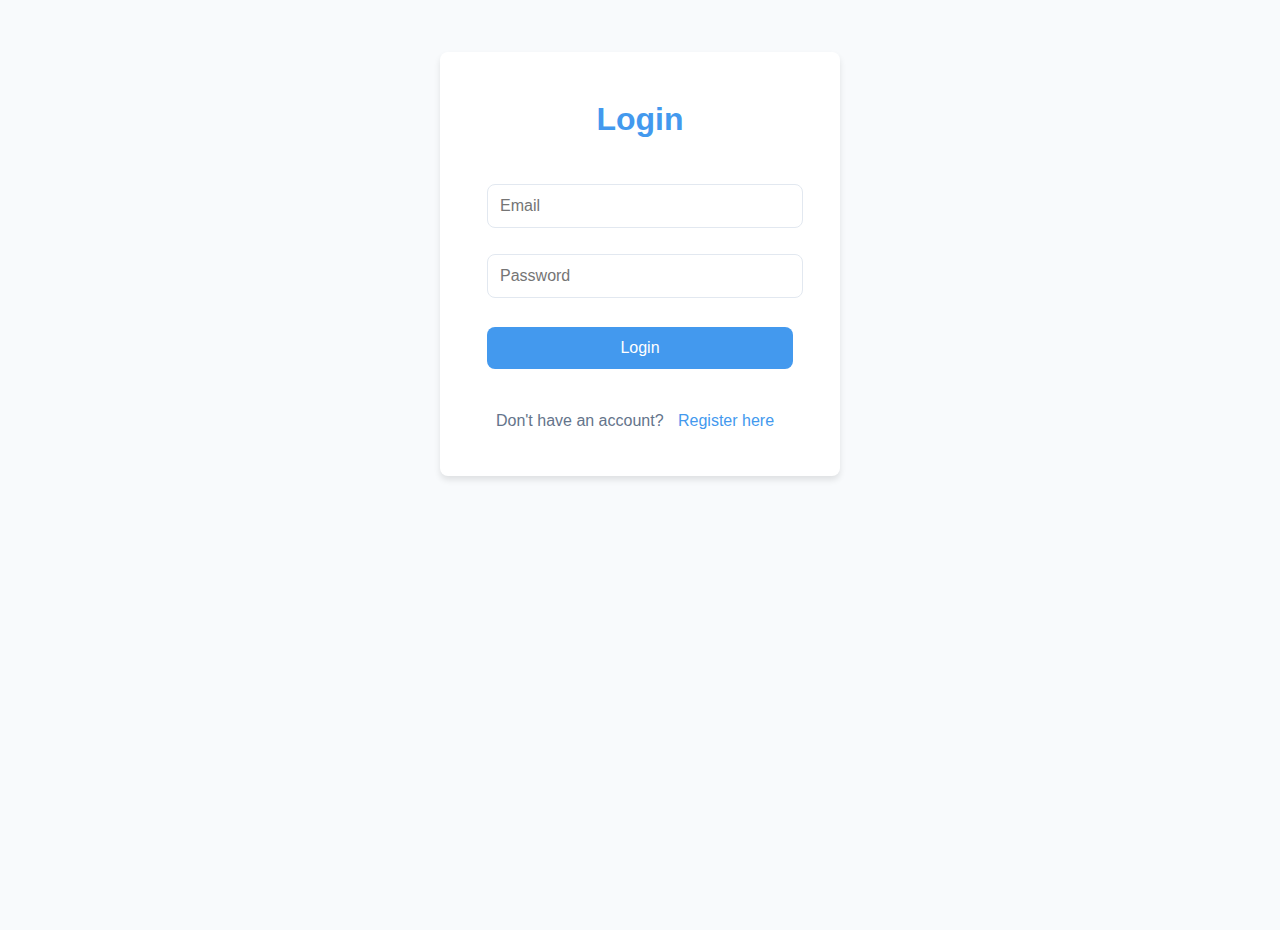
<file: src/main/resources/static/index.html>
<!DOCTYPE html>
<html lang="en">
<head>
    <meta charset="UTF-8" />
    <meta name="viewport" content="width=device-width, initial-scale=1.0"/>
    <title>Quick Task Manager</title>
    <link rel="stylesheet" href="css/styles.css" />
    <script defer src="js/main.js"></script>
</head>
<body>
<header>
    <h1>Quick Task Manager</h1>
    <button onclick="logout()" class="logout-btn">Logout</button>
</header>

<nav>
    <button onclick="toggleTaskModal()" class="add-task-btn">+ Add Task</button>
    <a href="summary.html" class="nav-btn">Summary</a>
    <select id="statusFilter">
        <option value="ALL">All</option>
        <option value="PENDING">Pending</option>
        <option value="COMPLETED">Completed</option>
    </select>
</nav>

<main>
    <!-- Task List -->
    <div id="taskList" class="task-container">
        <!-- Tasks will be dynamically inserted here -->
    </div>
</main>

<!-- Add Task Modal -->
<div id="taskModal" class="modal hidden">
    <div class="modal-content">
        <span id="closeModal" class="close-icon">&times;</span>
        <h2>Add New Task</h2>
        <form id="addTaskForm">
            <input type="text" id="title" placeholder="Task Title" required />
            <input type="text" id="description" placeholder="Description" required />
            <input type="date" id="dueDate" required />
            <button type="submit">Add Task</button>
        </form>
    </div>
</div>
</body>
</html>
</file>
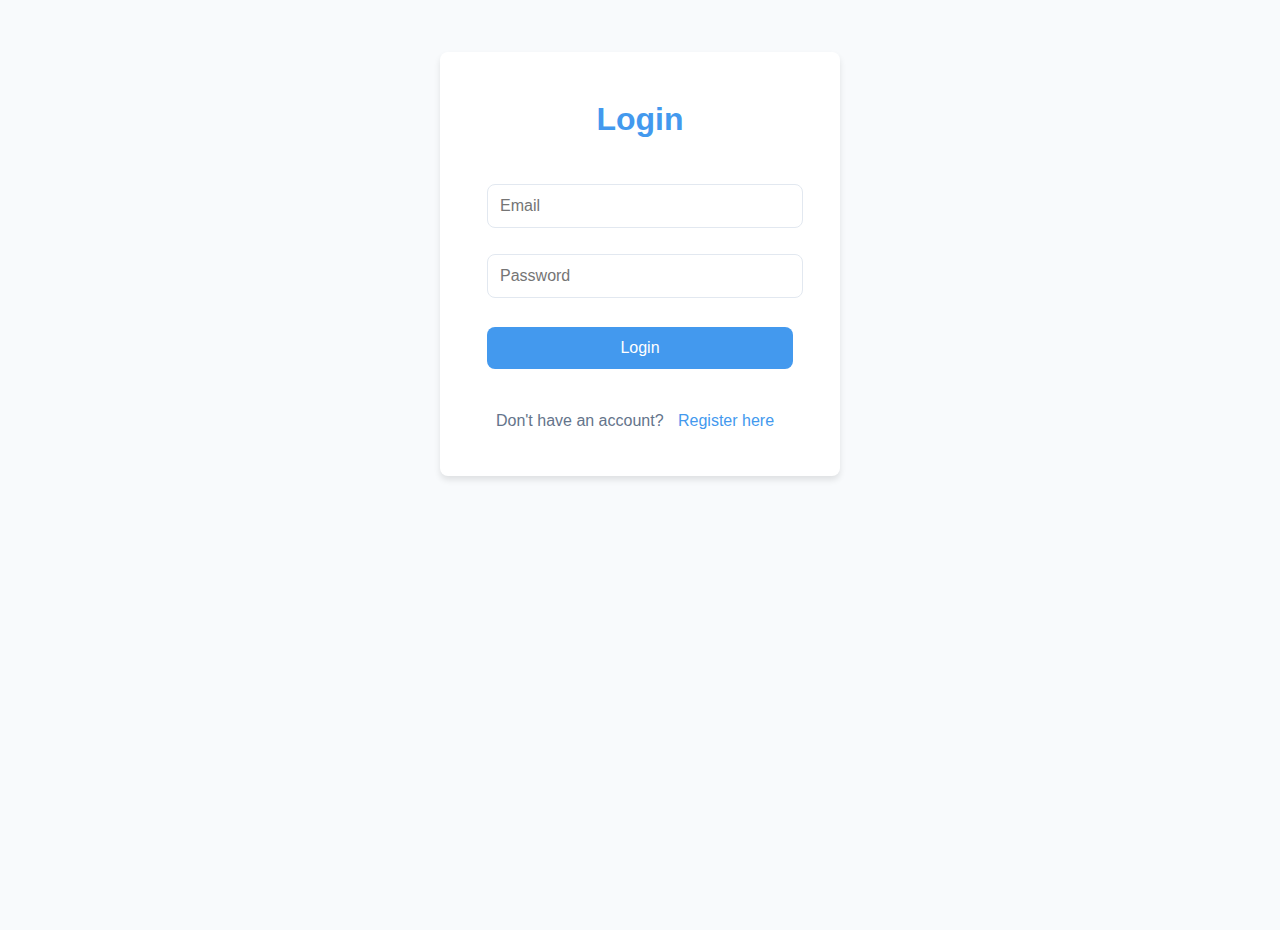
<file: src/main/resources/static/login.html>
<!DOCTYPE html>
<html lang="en">
<head>
    <meta charset="UTF-8" />
    <meta name="viewport" content="width=device-width, initial-scale=1.0"/>
    <title>Login - Quick Task Manager</title>
    <link rel="stylesheet" href="css/styles.css" />
</head>
<body>
<main class="form-container">
    <h1>Login</h1>
    <form id="loginForm">
        <input type="email" id="email" placeholder="Email" required />
        <input type="password" id="password" placeholder="Password" required />
        <button type="submit">Login</button>
    </form>
    <p>Don't have an account? <a href="register.html">Register here</a></p>
</main>

<script>
    document.getElementById("loginForm").addEventListener("submit", async (e) => {
        e.preventDefault();
        const email = document.getElementById("email").value;
        const password = document.getElementById("password").value;

        try {
            const res = await fetch("http://localhost:8080/users/login", {
                method: "POST",
                headers: { "Content-Type": "application/json" },
                body: JSON.stringify({ email, password }),
            });

            if (res.ok) {
                const user = await res.json();
                localStorage.setItem("userId", user.id);
                localStorage.setItem("userEmail", user.email);
                window.location.href = "index.html";
            } else {
                throw new Error("Invalid login");
            }
        } catch (error) {
            console.error("Error logging in:", error);
            alert("Invalid login. Please try again.");
        }
    });
</script>
</body>
</html>
</file>
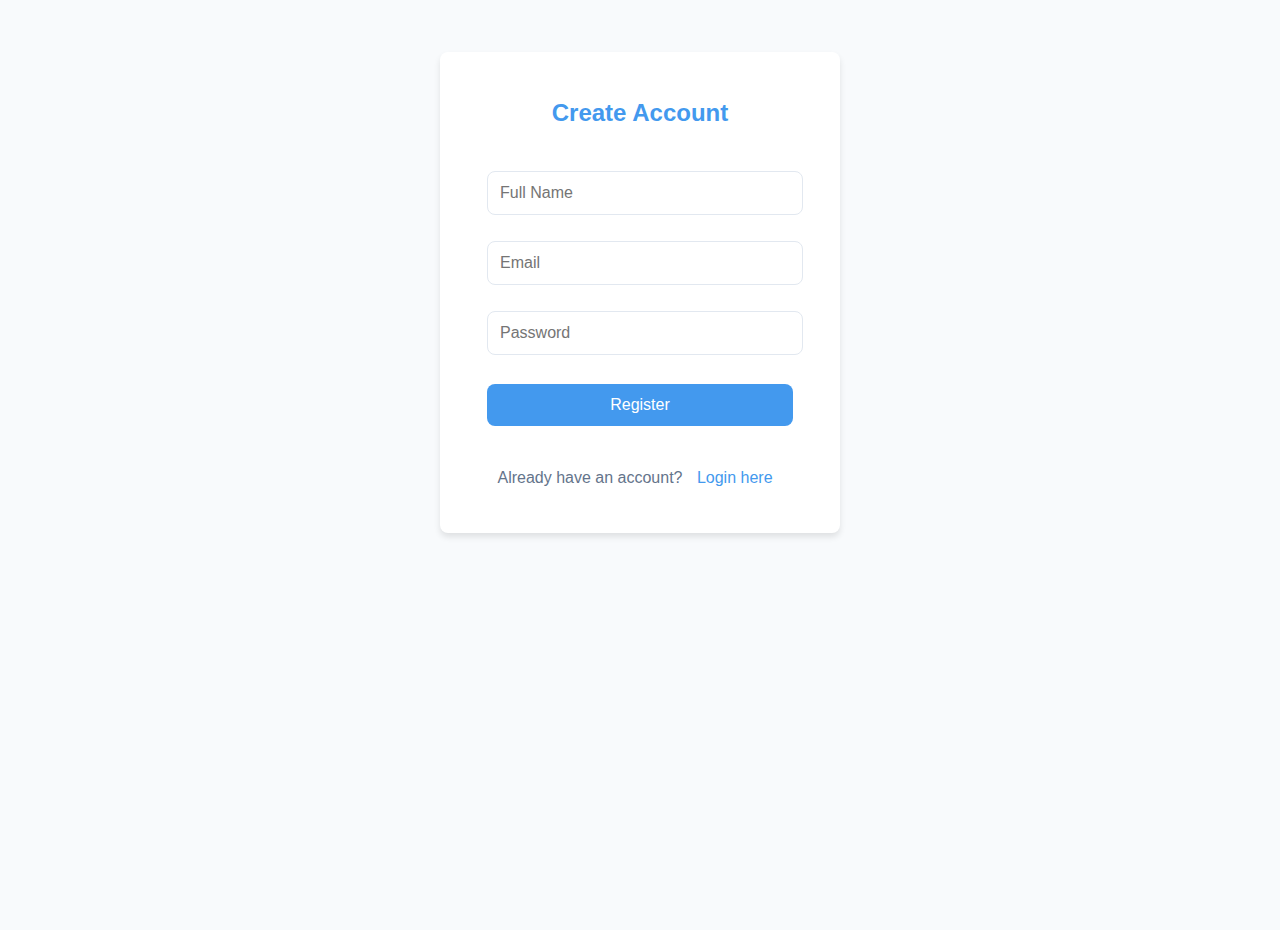
<file: src/main/resources/static/register.html>
<!DOCTYPE html>
<html lang="en">
<head>
  <meta charset="UTF-8" />
  <meta name="viewport" content="width=device-width, initial-scale=1.0"/>
  <title>Register - Quick Task Manager</title>
  <link rel="stylesheet" href="css/styles.css" />
</head>
<body>
<div class="form-container">
  <h2>Create Account</h2>
  <form id="registerForm">
    <input type="text" id="name" placeholder="Full Name" required />
    <input type="email" id="email" placeholder="Email" required />
    <input type="password" id="password" placeholder="Password" required />
    <button type="submit">Register</button>
  </form>
  <p>Already have an account? <a href="login.html">Login here</a></p>
</div>

<script>
  document.getElementById("registerForm").addEventListener("submit", async (e) => {
    e.preventDefault();

    const user = {
      name: document.getElementById("name").value,
      email: document.getElementById("email").value,
      password: document.getElementById("password").value
    };

    try {
      const res = await fetch("http://localhost:8080/users/register", {
        method: "POST",
        headers: { "Content-Type": "application/json" },
        body: JSON.stringify(user)
      });

      if (res.ok) {
        alert("Registration successful! Please log in.");
        window.location.href = "login.html";
      } else {
        const error = await res.text();
        throw new Error(error);
      }
    } catch (error) {
      console.error("Error registering:", error);
      alert("Registration failed: " + error.message);
    }
  });
</script>
</body>
</html>
</file>
<file: src/main/resources/static/css/styles.css>
/* styles.css */

/* ================ */
/* Base Styles & Reset */
/* ================ */
* {
    margin: 5px;
    padding: 5px;
    box-sizing: border-box;
}

:root {
    /* Color Palette */
    --primary: #4399ee;
    --primary-dark: #3a78d4;
    --primary-light: #e0e7ff;
    --secondary: #e2e8f0;
    --danger: #ef4141;
    --danger-dark: #e11d1d;
    --success: #5cb85c;
    --success-dark: #0e9f15;
    --warning: #f59e0b;
    --warning-dark: #d97706;
    --info: #3b8cf6;

    /* Text Colors */
    --text: #1e293b;
    --text-light: #64748b;
    --text-white: #ffffff;

    /* Backgrounds */
    --bg: #f8fafc;
    --card-bg: #ffffff;

    /* Borders & Shadows */
    --border: #e2e8f0;
    --shadow: 0 1px 3px rgba(0, 0, 0, 0.1);
    --shadow-md: 0 4px 6px rgba(0, 0, 0, 0.1);
    --shadow-lg: 0 10px 15px rgba(0, 0, 0, 0.1);

    /* Sizing */
    --radius: 8px;
    --radius-sm: 4px;
    --radius-lg: 12px;

    /* Transitions */
    --transition: all 0.2s ease;
}

body {
    font-family: 'Segoe UI', Tahoma, Geneva, Verdana, sans-serif;
    color: var(--text);
    background-color: var(--bg);
    line-height: 1.6;
    min-height: 100vh;
}

/* ============= */
/* Utility Classes */
/* ============= */
.hidden {
    display: none !important;
}

.text-center {
    text-align: center;
}

.flex {
    display: flex;
}

.flex-col {
    flex-direction: column;
}

.items-center {
    align-items: center;
}

.justify-center {
    justify-content: center;
}

.justify-between {
    justify-content: space-between;
}

.gap-1 {
    gap: 0.5rem;
}

.gap-2 {
    gap: 1rem;
}

.gap-3 {
    gap: 1.5rem;
}

.mb-1 {
    margin-bottom: 0.5rem;
}

.mb-2 {
    margin-bottom: 1rem;
}

.mb-3 {
    margin-bottom: 1.5rem;
}

.p-1 {
    padding: 0.5rem;
}

.p-2 {
    padding: 1rem;
}

.p-3 {
    padding: 1.5rem;
}

.w-full {
    width: 100%;
}

/* ============= */
/* Layout */
/* ============= */
.container {
    width: 100%;
    max-width: 1200px;
    margin: 0 auto;
    padding: 0 1rem;
}

/* ============= */
/* Header */
/* ============= */
header {
    background-color: var(--primary);
    color: var(--text-white);
    padding: 1rem;
    box-shadow: var(--shadow);
    position: sticky;
    top: 0;
    z-index: 100;
}

header h1 {
    /*font-size: 1.5rem;*/
    font-weight: 600;
    text-align: center;
}

.header-content {
    display: flex;
    justify-content: space-between;
    align-items: center;
    max-width: 1200px;
    margin: 0 auto;
}

/* ============= */
/* Navigation */
/* ============= */
nav {
    background-color: var(--card-bg);
    padding: 1rem;
    border-bottom: 1px solid var(--border);
    display: flex;
    gap: 1rem;
    align-items: center;
    flex-wrap: wrap;
}

/* ============= */
/* Auth Pages (Login/Register) */
/* ============= */
.form-container {
    max-width: 400px;
    width: 100%;
    margin: 2rem auto;
    padding: 2rem;
    background-color: var(--card-bg);
    border-radius: var(--radius);
    box-shadow: var(--shadow-md);
}

.form-container h1,
.form-container h2 {
    color: var(--primary);
    margin-bottom: 1.5rem;
    text-align: center;
}

#loginForm,
#registerForm {
    display: flex;
    flex-direction: column;
    gap: 1rem;
}

#loginForm input,
#registerForm input {
    padding: 0.75rem;
    border: 1px solid var(--border);
    border-radius: var(--radius);
    font-size: 1rem;
    width: 100%;
}

#loginForm input:focus,
#registerForm input:focus {
    outline: none;
    border-color: var(--primary);
    box-shadow: 0 0 0 2px var(--primary-light);
}

#loginForm button,
#registerForm button {
    background-color: var(--primary);
    color: white;
    border: none;
    padding: 0.75rem;
    border-radius: var(--radius);
    font-size: 1rem;
    font-weight: 500;
    cursor: pointer;
    transition: var(--transition);
    margin-top: 0.5rem;
}

#loginForm button:hover,
#registerForm button:hover {
    background-color: var(--primary-dark);
}

.form-container p {
    text-align: center;
    margin-top: 1.5rem;
    color: var(--text-light);
}

.form-container a {
    color: var(--primary);
    text-decoration: none;
    font-weight: 500;
}

.form-container a:hover {
    text-decoration: underline;
}

/* ============= */
/* Main Content */
/* ============= */
main {
    padding: 1rem;
    max-width: 1200px;
    margin: 0 auto;
}

/* ============= */
/* Task List */
/* ============= */
.task-container {
    display: flex;
    flex-direction: column;
    gap: 1rem;
    margin-top: 1rem;
}

.task {
    background-color: var(--card-bg);
    border-radius: var(--radius);
    padding: 1rem;
    box-shadow: var(--shadow);
    border-left: 4px solid var(--primary);
}

.task.completed {
    border-left-color: var(--success);
}

.task.pending {
    border-left-color: var(--warning);
}

.task-header {
    display: flex;
    justify-content: space-between;
    align-items: center;
    margin-bottom: 0.5rem;
}

.task-title {
    font-weight: 600;
    font-size: 1.1rem;
}

.task-status {
    font-size: 0.8rem;
    padding: 0.25rem 0.5rem;
    border-radius: 12px;
    font-weight: 500;
    text-transform: uppercase;
}

.task-status.completed {
    background-color: rgba(16, 185, 129, 0.1);
    color: var(--success);
}

.task-status.pending {
    background-color: rgba(245, 158, 11, 0.1);
    color: var(--warning);
}

.task-description {
    color: var(--text-light);
    margin-bottom: 0.5rem;
}

.task-due {
    font-size: 0.85rem;
    color: var(--text-light);
    font-style: italic;
}

.task-actions {
    display: flex;
    gap: 0.5rem;
    margin-top: 0.5rem;
}

.no-tasks {
    text-align: center;
    padding: 2rem;
    color: var(--text-light);
}

/* ============= */
/* Task Modal */
/* ============= */
.modal {
    position: fixed;
    top: 0;
    left: 0;
    right: 0;
    bottom: 0;
    background-color: rgba(0, 0, 0, 0.5);
    display: flex;
    align-items: center;
    justify-content: center;
    z-index: 1000;
}

.modal-content {
    background-color: var(--card-bg);
    border-radius: var(--radius);
    padding: 1.5rem;
    width: 100%;
    max-width: 500px;
    box-shadow: var(--shadow-lg);
    position: relative;
}

.modal-content h2 {
    margin-bottom: 1.5rem;
    color: var(--primary);
}

.close-icon {
    position: absolute;
    top: 1rem;
    right: 1rem;
    font-size: 1.5rem;
    cursor: pointer;
    color: var(--text-light);
}

.close-icon:hover {
    color: var(--danger);
}

#addTaskForm {
    display: flex;
    flex-direction: column;
    gap: 1rem;
}

#addTaskForm input,
#addTaskForm textarea {
    padding: 0.75rem;
    border: 1px solid var(--border);
    border-radius: var(--radius);
    font-size: 1rem;
    width: 100%;
}

#addTaskForm input:focus,
#addTaskForm textarea:focus {
    outline: none;
    border-color: var(--primary);
    box-shadow: 0 0 0 2px var(--primary-light);
}

#addTaskForm button[type="submit"] {
    background-color: var(--primary);
    color: white;
    border: none;
    padding: 0.75rem;
    border-radius: var(--radius);
    font-size: 1rem;
    font-weight: 500;
    cursor: pointer;
    transition: var(--transition);
    margin-top: 0.5rem;
}

#addTaskForm button[type="submit"]:hover {
    background-color: var(--primary-dark);
}

/* ============= */
/* Summary Page */
/* ============= */
.summary-main {
    padding: 1rem;
    max-width: 1200px;
    margin: 0 auto;
}

.summary-grid {
    display: grid;
    grid-template-columns: repeat(auto-fit, minmax(200px, 1fr));
    gap: 1.5rem;
    margin-bottom: 2rem;
}

.summary-card {
    background-color: var(--card-bg);
    border-radius: var(--radius);
    padding: 1.5rem;
    box-shadow: var(--shadow);
    text-align: center;
}

.summary-card h3 {
    color: var(--text-light);
    margin-bottom: 0.5rem;
    font-size: 1rem;
}

.summary-card p {
    font-size: 2rem;
    font-weight: 700;
}

.summary-card:nth-child(1) p {
    color: var(--primary);
}

.summary-card:nth-child(2) p {
    color: var(--warning);
}

.summary-card:nth-child(3) p {
    color: var(--success);
}

.summary-card:nth-child(4) p {
    color: var(--info);
}

.chart-container {
    background-color: var(--card-bg);
    border-radius: var(--radius);
    padding: 1.5rem;
    box-shadow: var(--shadow);
    margin-top: 1rem;
}

.chart-container h2 {
    margin-bottom: 1.5rem;
    color: var(--primary);
}

/* ============= */
/* Buttons */
/* ============= */
button {
    cursor: pointer;
    transition: var(--transition);
}

.logout-btn {
    background-color: var(--danger);
    color: white;
    border: none;
    padding: 0.5rem 1rem;
    border-radius: var(--radius);
    font-weight: 500;
}

.logout-btn:hover {
    background-color: var(--danger-dark);
}

.add-task-btn {
    background-color: var(--success);
    color: white;
    border: none;
    padding: 0.5rem 1rem;
    border-radius: var(--radius);
    font-weight: 500;
}

.add-task-btn:hover {
    background-color: var(--success-dark);
}

.nav-btn {
    background-color: var(--primary);
    color: white;
    border: none;
    padding: 0.5rem 1rem;
    border-radius: var(--radius);
    font-weight: 500;
    text-decoration: none;
    display: inline-block;
}

.nav-btn:hover {
    background-color: var(--primary-dark);
}

.back-btn {
    background-color: var(--secondary);
    color: var(--text);
    border: none;
    padding: 0.5rem 1rem;
    border-radius: var(--radius);
    font-weight: 500;
    text-decoration: none;
}

.back-btn:hover {
    background-color: #d1d6db;
}

.complete-btn {
    background-color: var(--success);
    color: white;
    border: none;
    padding: 0.5rem;
    border-radius: var(--radius-sm);
    font-size: 0.85rem;
}

.complete-btn:hover {
    background-color: var(--success-dark);
}

.delete-btn {
    background-color: var(--danger);
    color: white;
    border: none;
    padding: 0.5rem;
    border-radius: var(--radius-sm);
    font-size: 0.85rem;
}

.delete-btn:hover {
    background-color: var(--danger-dark);
}

/* ============= */
/* Form Elements */
/* ============= */
select {
    padding: 0.5rem;
    border: 1px solid var(--border);
    border-radius: var(--radius);
    background-color: white;
    font-size: 0.9rem;
    cursor: pointer;
}

select:focus {
    outline: none;
    border-color: var(--primary);
    box-shadow: 0 0 0 2px var(--primary-light);
}

/* ============= */
/* Responsive */
/* ============= */
@media (max-width: 768px) {
    .header-content {
        flex-direction: column;
        gap: 1rem;
        text-align: center;
    }

    nav {
        flex-direction: column;
        align-items: flex-start;
    }

    .task-actions {
        flex-direction: column;
    }

    .task-actions button {
        width: 100%;
    }

    .summary-grid {
        grid-template-columns: 1fr 1fr;
    }
}

@media (max-width: 480px) {
    .form-container {
        padding: 1.5rem 1rem;
    }

    .summary-grid {
        grid-template-columns: 1fr;
    }
}
</file>
